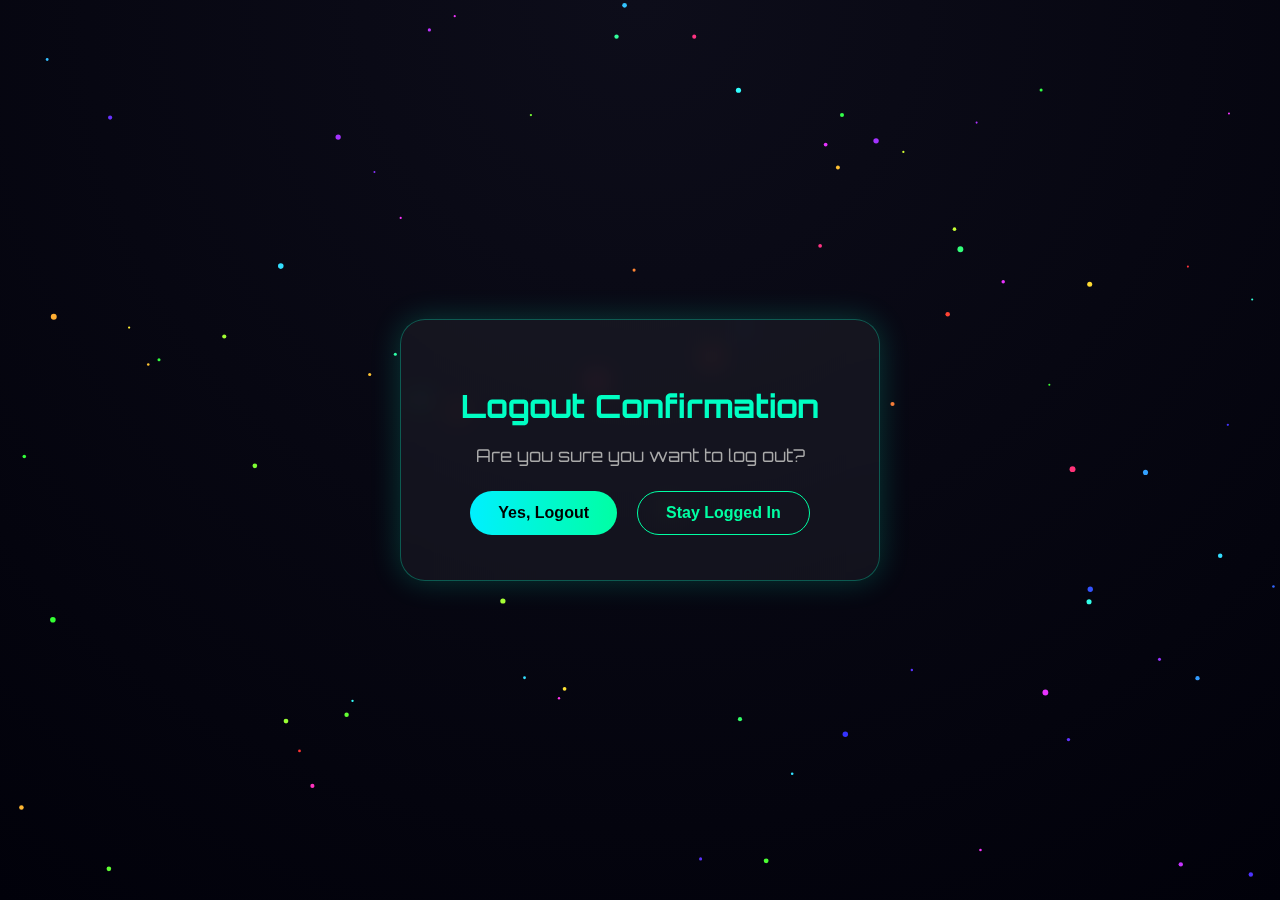
<file: logout.html>
<!DOCTYPE html>
<html lang="en">
<head>
  <meta charset="UTF-8">
  <meta name="viewport" content="width=device-width, initial-scale=1.0">
  <title>Logout • VSXchangeZA</title>
  <link rel="stylesheet" href="logout.css">
</head>
<body>
  <canvas id="particleCanvas"></canvas>

  <div class="logout-container">
    <div class="logout-card">
      <h1>Logout Confirmation</h1>
      <p>Are you sure you want to log out?</p>
      <div class="button-group">
        <button id="confirmLogout" class="confirm">Yes, Logout</button>
        <button id="cancelLogout" class="cancel">Stay Logged In</button>
      </div>
    </div>
  </div>

  <script src="logout.js"></script>
</body>
</html>
</file>
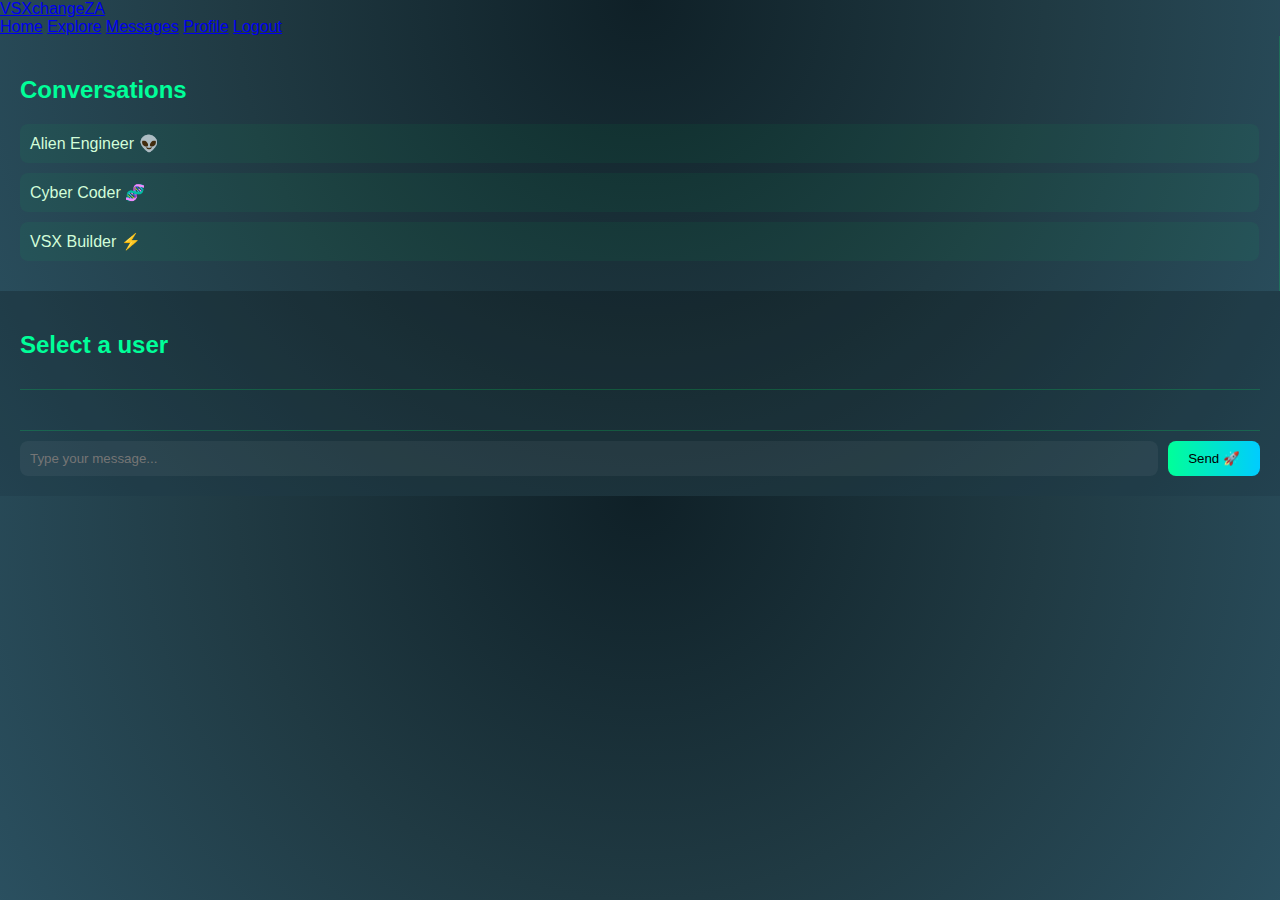
<file: messages.html>
<!DOCTYPE html>
<html lang="en">
<head>
  <meta charset="UTF-8" />
  <meta name="viewport" content="width=device-width, initial-scale=1.0" />
  <title>Messages | VSXchangeZA</title>
  <link rel="stylesheet" href="messages.css" />
  <script defer src="messages.js"></script>
</head>
<body>
  <header class="appbar">
    <div class="container appbar-row">
      <a href="dashboard.html" class="brand">VSXchange<span>ZA</span></a>
      <nav class="topnav">
        <a href="dashboard.html">Home</a>
        <a href="explore.html">Explore</a>
        <a href="messages.html" class="active">Messages</a>
        <a href="profile.html">Profile</a>
        <a href="logout.html">Logout</a>
      </nav>
    </div>
  </header>

  <main class="layout messages-layout container">
    <aside class="chat-list card">
      <h2>Conversations</h2>
      <div id="chatList"></div>
    </aside>

    <section class="chat-window card">
      <div class="chat-header">
        <h2 id="chatWith">Select a user</h2>
      </div>
      <div id="chatMessages" class="chat-messages"></div>
      <div class="chat-input">
        <input type="text" id="messageInput" placeholder="Type your message..." />
        <button id="sendBtn" class="btn primary">Send 🚀</button>
      </div>
    </section>
  </main>
</body>
</html>
</file>
<file: logout.css>
@import url('https://fonts.googleapis.com/css2?family=Orbitron:wght@500;700&display=swap');

body {
  margin: 0;
  overflow: hidden;
  background: radial-gradient(circle at top, #0d0d1a, #01010a);
  color: #e0e0e0;
  font-family: 'Orbitron', sans-serif;
  display: flex;
  justify-content: center;
  align-items: center;
  height: 100vh;
}

.logout-container {
  position: relative;
  z-index: 2;
}

.logout-card {
  text-align: center;
  background: rgba(255, 255, 255, 0.05);
  backdrop-filter: blur(12px);
  border: 1px solid rgba(0, 255, 200, 0.3);
  padding: 45px 60px;
  border-radius: 25px;
  box-shadow: 0 0 30px rgba(0, 255, 200, 0.2);
  transition: all 0.4s ease;
}

.logout-card:hover {
  transform: scale(1.05);
  box-shadow: 0 0 50px rgba(0, 255, 255, 0.4);
}

.logout-card h1 {
  font-size: 2rem;
  color: #00ffc3;
  margin-bottom: 10px;
}

.logout-card p {
  color: #aaa;
  font-size: 1.1rem;
  margin-bottom: 25px;
}

.button-group {
  display: flex;
  justify-content: center;
  gap: 20px;
}

button {
  padding: 12px 28px;
  border: none;
  border-radius: 50px;
  font-size: 1rem;
  font-weight: bold;
  cursor: pointer;
  transition: all 0.3s ease;
}

button.confirm {
  background: linear-gradient(90deg, #00f0ff, #00ffa3);
  color: #000;
}

button.cancel {
  background: transparent;
  color: #00ffa3;
  border: 1px solid #00ffa3;
}

button.confirm:hover {
  background: linear-gradient(90deg, #00ffa3, #00f0ff);
  transform: scale(1.1);
}

button.cancel:hover {
  background: rgba(0, 255, 163, 0.1);
  transform: scale(1.1);
}

/* Animated particle canvas background */
#particleCanvas {
  position: fixed;
  top: 0;
  left: 0;
  z-index: 0;
}

/* Logout animation overlay */
.logout-message {
  font-size: 1.3rem;
  color: #00ffc3;
  animation: fadeOut 2.5s ease forwards;
}

@keyframes fadeOut {
  0% { opacity: 1; }
  100% { opacity: 0; transform: translateY(-20px); }
}
</file>
<file: messages.css>
body {
  margin: 0;
  font-family: 'Poppins', sans-serif;
  background: radial-gradient(circle at top, #0f2027, #203a43, #2c5364);
  color: #d2fdd9;
  overflow: hidden;
}

.matrix-bg {
  position: fixed;
  top: 0; left: 0;
  width: 100%; height: 100%;
  background: url('https://i.ibb.co/MZb1yP7/matrix-bg.gif');
  opacity: 0.08;
  z-index: -1;
}

.navbar {
  display: flex;
  justify-content: space-between;
  align-items: center;
  padding: 15px 40px;
  background: rgba(10, 25, 20, 0.8);
  border-bottom: 1px solid rgba(0, 255, 100, 0.3);
  backdrop-filter: blur(10px);
}

.logo {
  font-weight: 600;
  color: #00ffcc;
  letter-spacing: 2px;
}

.logo span {
  color: #00ff66;
}

.nav-links {
  list-style: none;
  display: flex;
  gap: 20px;
}

.nav-links a {
  text-decoration: none;
  color: #d2fdd9;
  transition: 0.3s;
}

.nav-links a:hover,
.nav-links a.active {
  color: #00ff99;
  text-shadow: 0 0 10px #00ff99;
}

.messages-container {
  display: grid;
  grid-template-columns: 1fr 2fr;
  height: calc(100vh - 70px);
  backdrop-filter: blur(20px);
}

.chat-list {
  padding: 20px;
  border-right: 1px solid rgba(0, 255, 100, 0.2);
  overflow-y: auto;
}

.chat-list h2 {
  color: #00ff99;
  margin-bottom: 20px;
}

.chat-user {
  background: rgba(0, 255, 100, 0.05);
  padding: 10px;
  border-radius: 8px;
  margin-bottom: 10px;
  cursor: pointer;
  transition: 0.3s;
}

.chat-user:hover {
  background: rgba(0, 255, 100, 0.15);
  transform: scale(1.02);
}

.chat-window {
  display: flex;
  flex-direction: column;
  justify-content: space-between;
  background: rgba(0, 0, 0, 0.2);
  padding: 20px;
}

.chat-header {
  border-bottom: 1px solid rgba(0, 255, 100, 0.2);
  padding-bottom: 10px;
  color: #00ff99;
}

.chat-messages {
  flex-grow: 1;
  overflow-y: auto;
  margin: 20px 0;
  display: flex;
  flex-direction: column;
  gap: 10px;
}

.message {
  max-width: 70%;
  padding: 10px 15px;
  border-radius: 12px;
  font-size: 14px;
  line-height: 1.5;
  animation: fadeIn 0.5s ease;
}

.message.sent {
  align-self: flex-end;
  background: linear-gradient(90deg, #00ff99, #00ccff);
  color: #000;
}

.message.received {
  align-self: flex-start;
  background: rgba(0, 255, 100, 0.1);
  color: #aaffdd;
}

.chat-input {
  display: flex;
  gap: 10px;
  border-top: 1px solid rgba(0, 255, 100, 0.2);
  padding-top: 10px;
}

#messageInput {
  flex-grow: 1;
  padding: 10px;
  border: none;
  border-radius: 8px;
  background: rgba(255, 255, 255, 0.05);
  color: #00ffcc;
  outline: none;
}

#sendBtn {
  background: linear-gradient(90deg, #00ff99, #00ccff);
  border: none;
  padding: 10px 20px;
  border-radius: 8px;
  cursor: pointer;
  transition: 0.3s;
}

#sendBtn:hover {
  transform: scale(1.05);
}

@keyframes fadeIn {
  from { opacity: 0; transform: translateY(5px); }
  to { opacity: 1; transform: translateY(0); }
}
</file>
